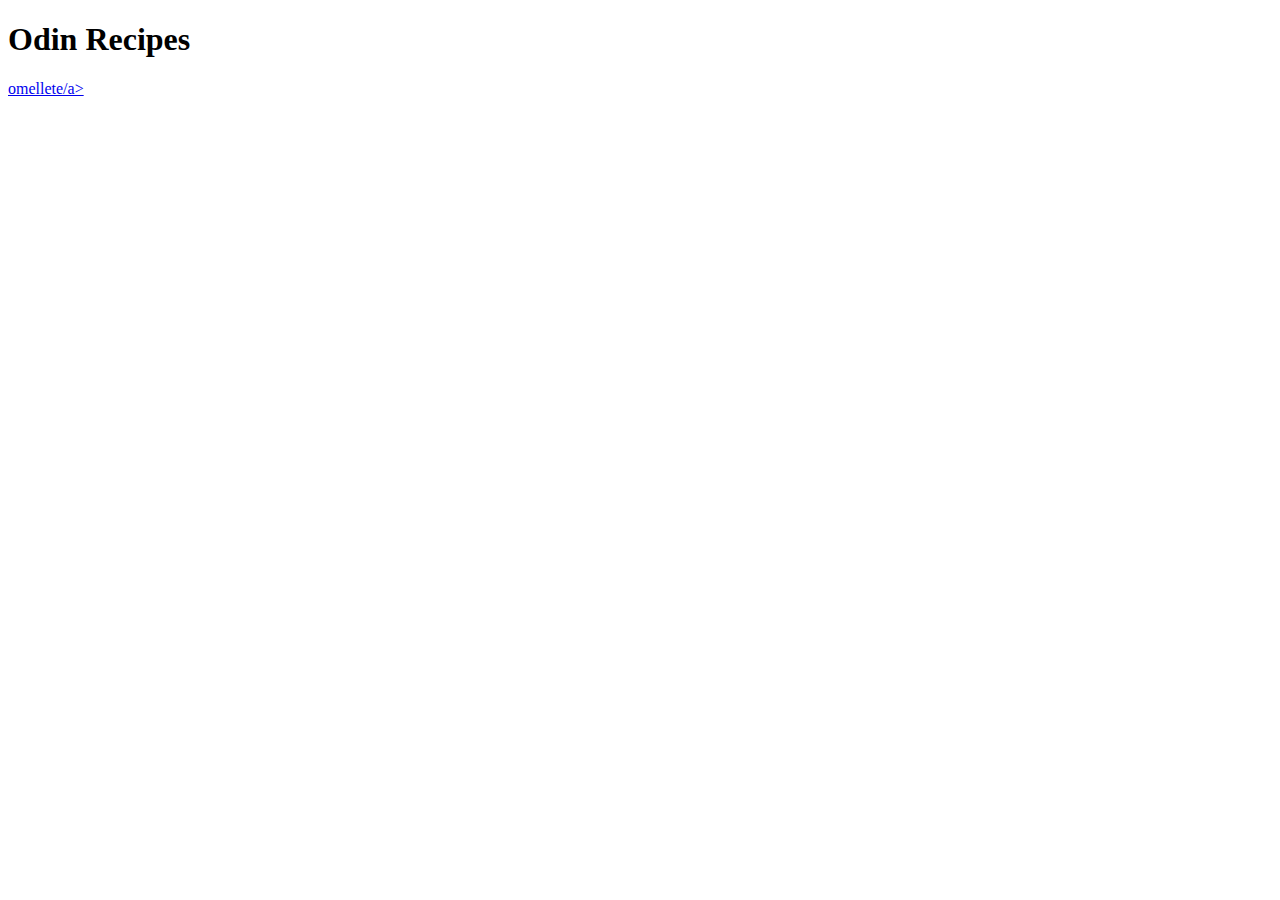
<file: index.html>
<!DOCTYPE html>
<html lang="en">
<head>
    <meta charset="UTF-8">
    <meta name="viewport" content="width=device-width, initial-scale=1.0">
    <title>Document</title>
</head>
<body>
    <h1>Odin Recipes</h1>
    <a href="./recipes/omellete.html">omellete/a>
</body>
</html>
</file>
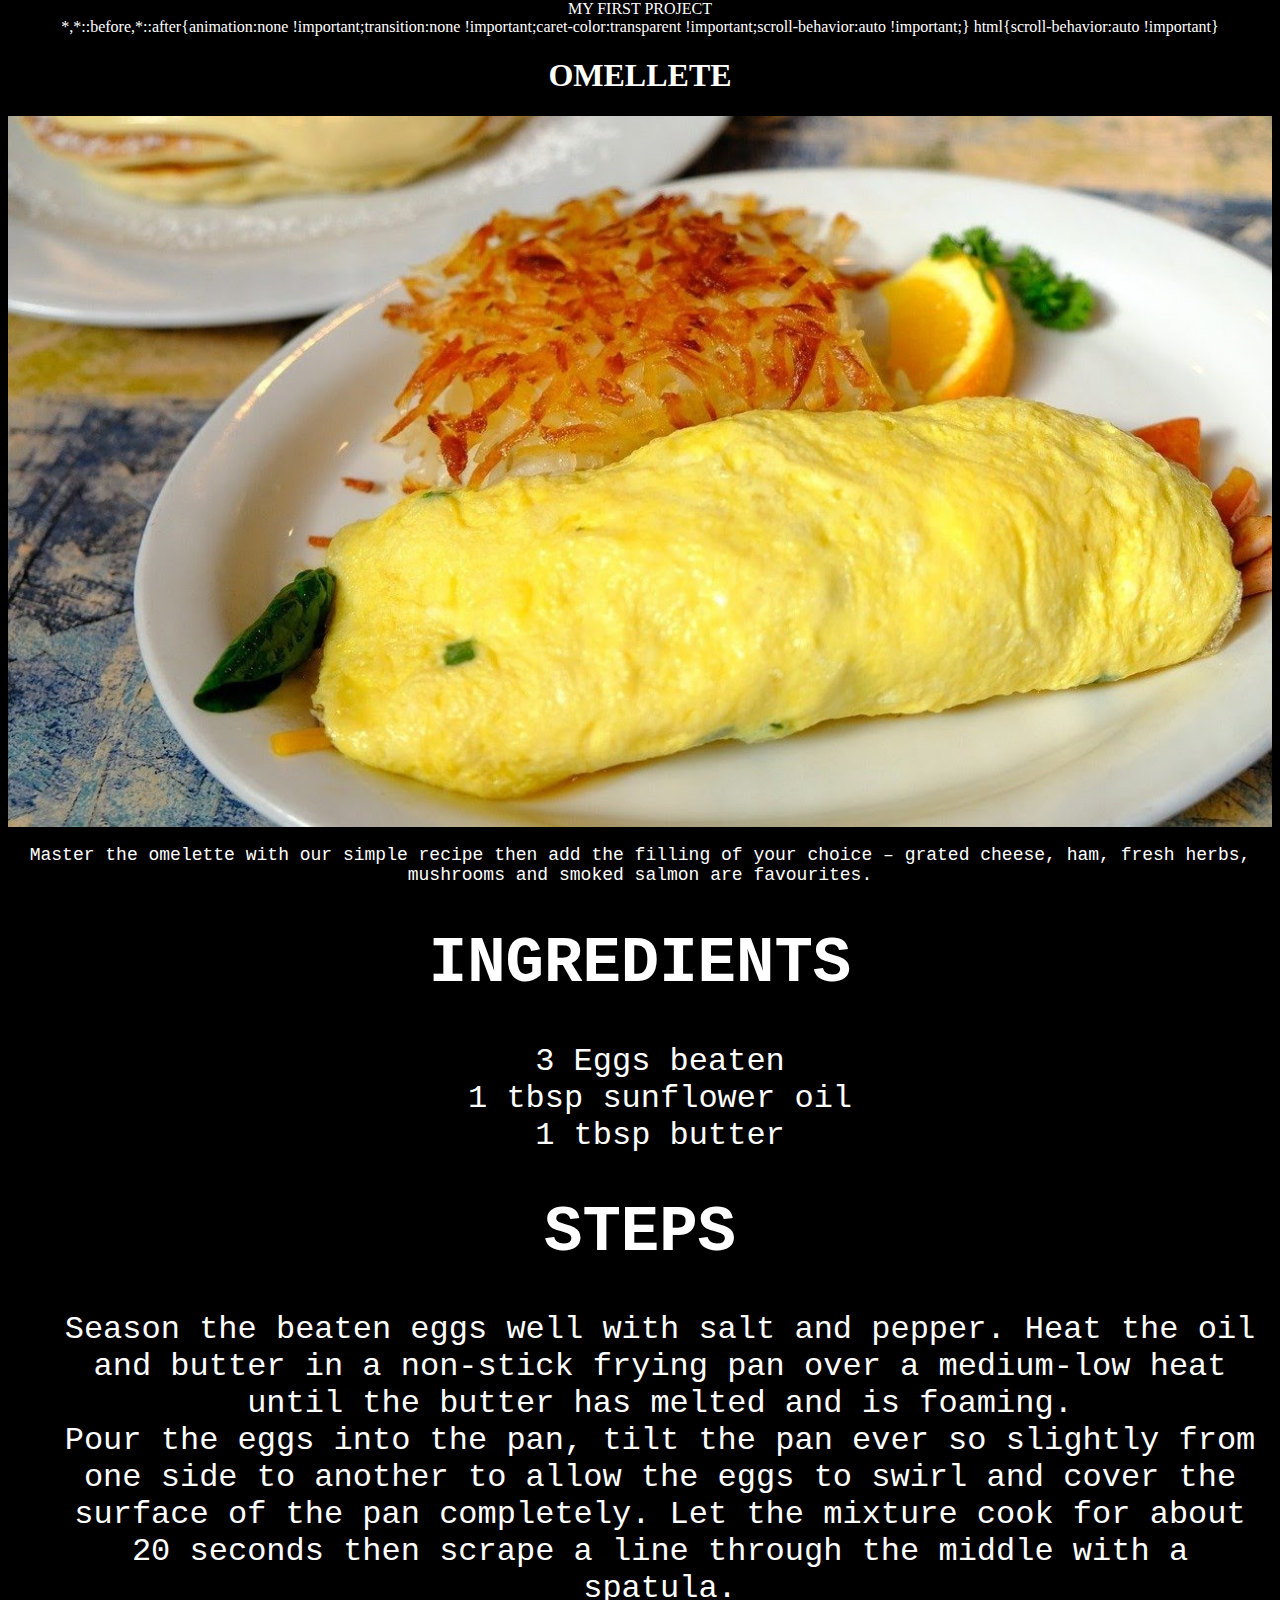
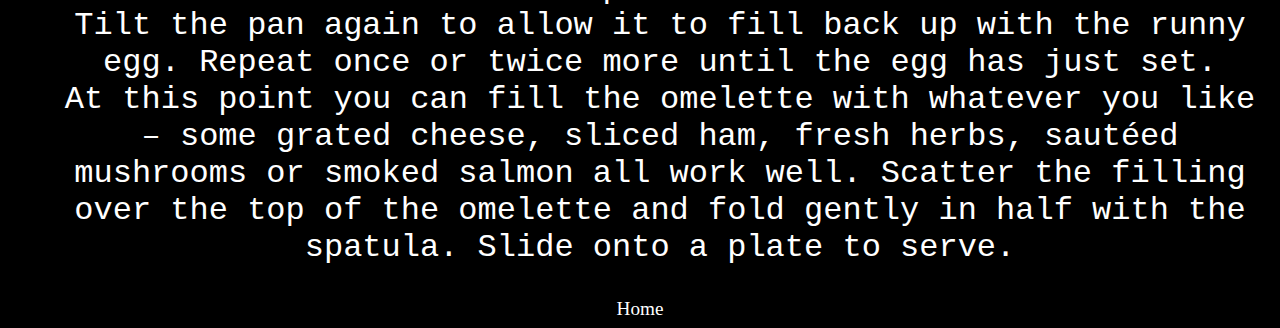
<file: recipes/omellete.html>
<!DOCTYPE html>
<html lang="en">
<head>
    <meta charset="UTF-8">
    <meta name="viewport" content="width=device-width, initial-scale=1.0">
    <title>MY FIRST PROJECT</title>
    <link rel="stylesheet" href="style.css">
</head>
<body>
    
    <h1>OMELLETE</h1>
    <img src="omellete.jpg" alt="Picture of a omelette" height="250" width="250">
    <p class="first">Master the omelette with our simple recipe then add the filling of your choice – grated cheese, ham, fresh herbs, mushrooms and smoked salmon are favourites.</p>

    <div>
    <h1>INGREDIENTS</h1>

    <ul>
        <li>3 Eggs beaten</li>
        <li>1 tbsp sunflower oil</li>
        <li>1 tbsp butter</li>
    </ul>


    <h1>STEPS</h1>

    <ol>
        <li>Season the beaten eggs well with salt and pepper. Heat the oil and butter in a non-stick frying pan over a medium-low heat until the butter has melted and is foaming.</li>
        <li>Pour the eggs into the pan, tilt the pan ever so slightly from one side to another to allow the eggs to swirl and cover the surface of the pan completely. Let the mixture cook for about 20 seconds then scrape a line through the middle with a spatula.</li>
        <li>Tilt the pan again to allow it to fill back up with the runny egg. Repeat once or twice more until the egg has just set.</li>
        <li>At this point you can fill the omelette with whatever you like – some grated cheese, sliced ham, fresh herbs, sautéed mushrooms or smoked salmon all work well. Scatter the filling over the top of the omelette and fold gently in half with the spatula. Slide onto a plate to serve.</li>
    </ol>
    </div>
</body>
</html>
<a href="../index.html">Home</a>

</html>
</file>
<file: recipes/style.css>
* {
    background-color: black;
    color: white;
    text-align: center;
    display: block;
}
div {
    font-family: 'Courier New', Courier, monospace;
    font-size: xx-large;
    font-weight: lighter;
}
img {
    width: 100%;
    height: auto;
}
p {
    font-family: 'Courier New', Courier, monospace;
    font-size: large;
    font-weight: lighter;
}

a {
    color: white;
    text-decoration: none;
    font-size: larger;
}
</file>
